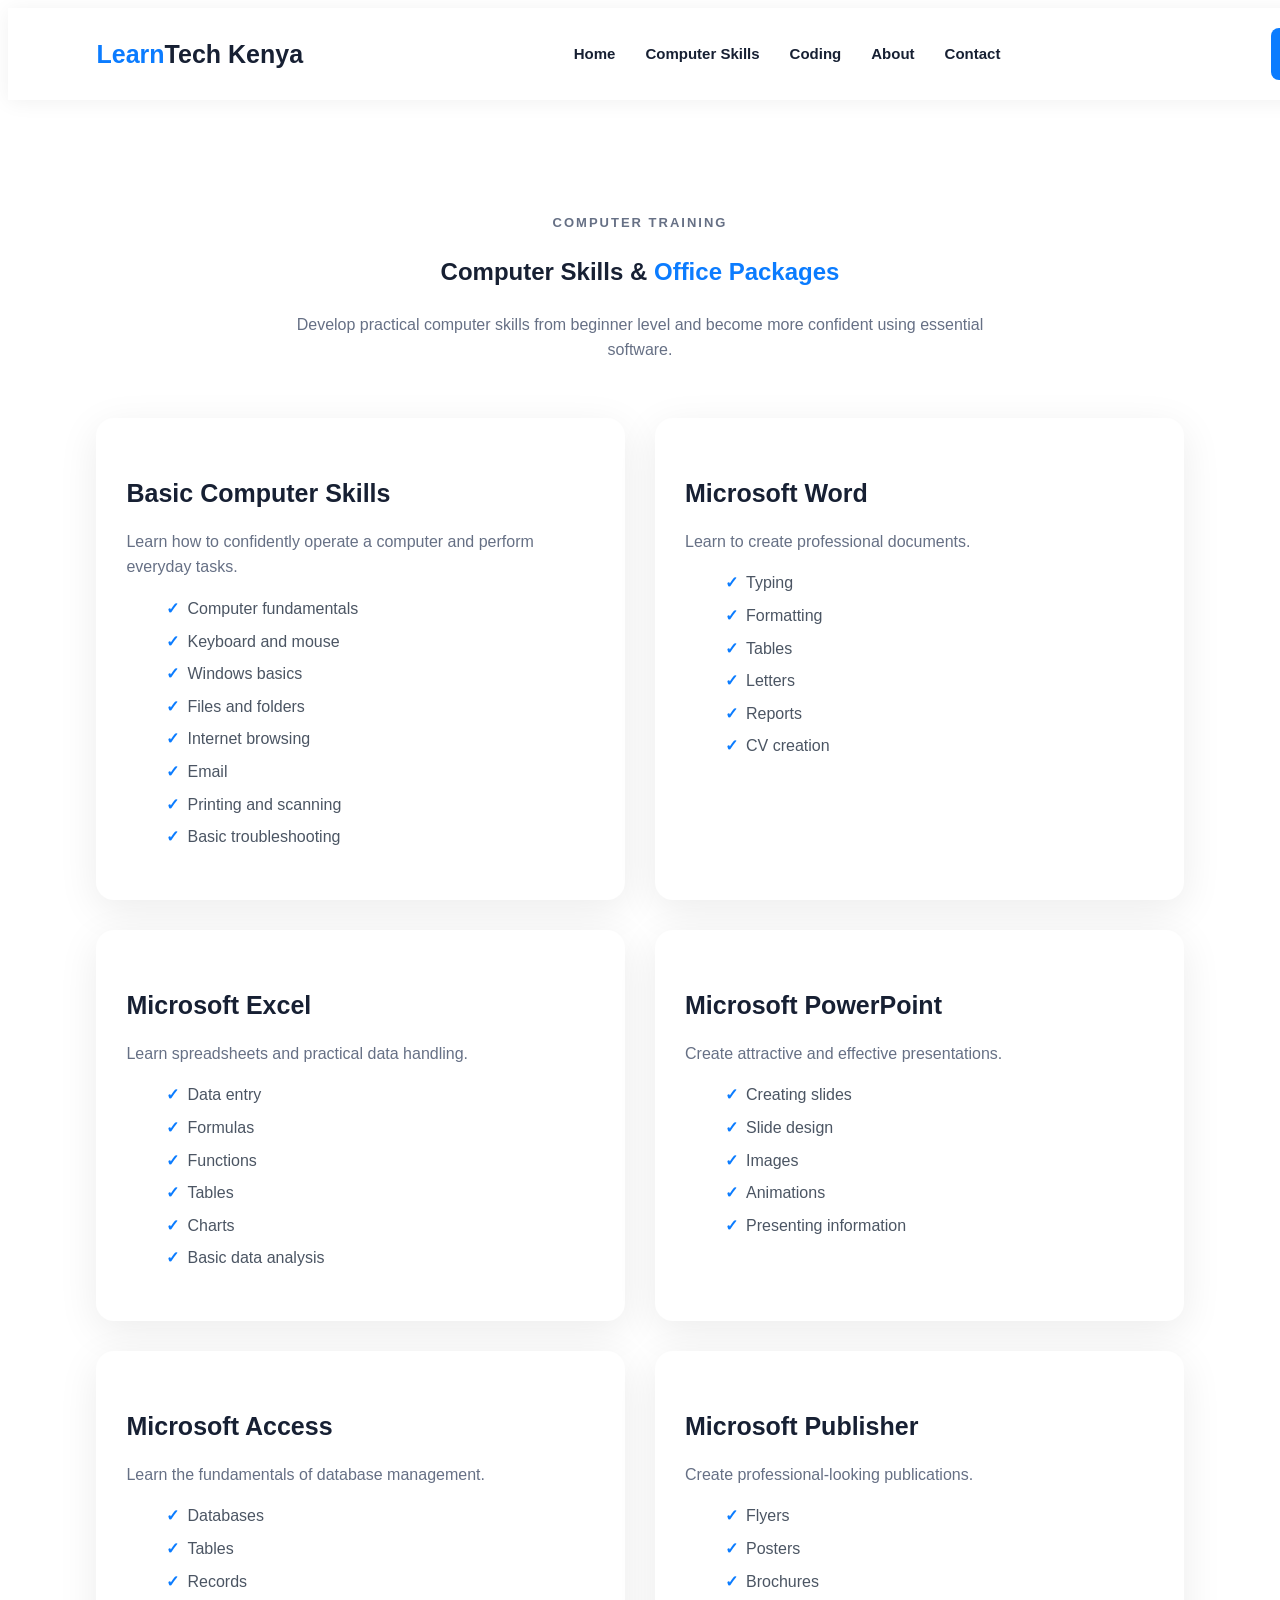
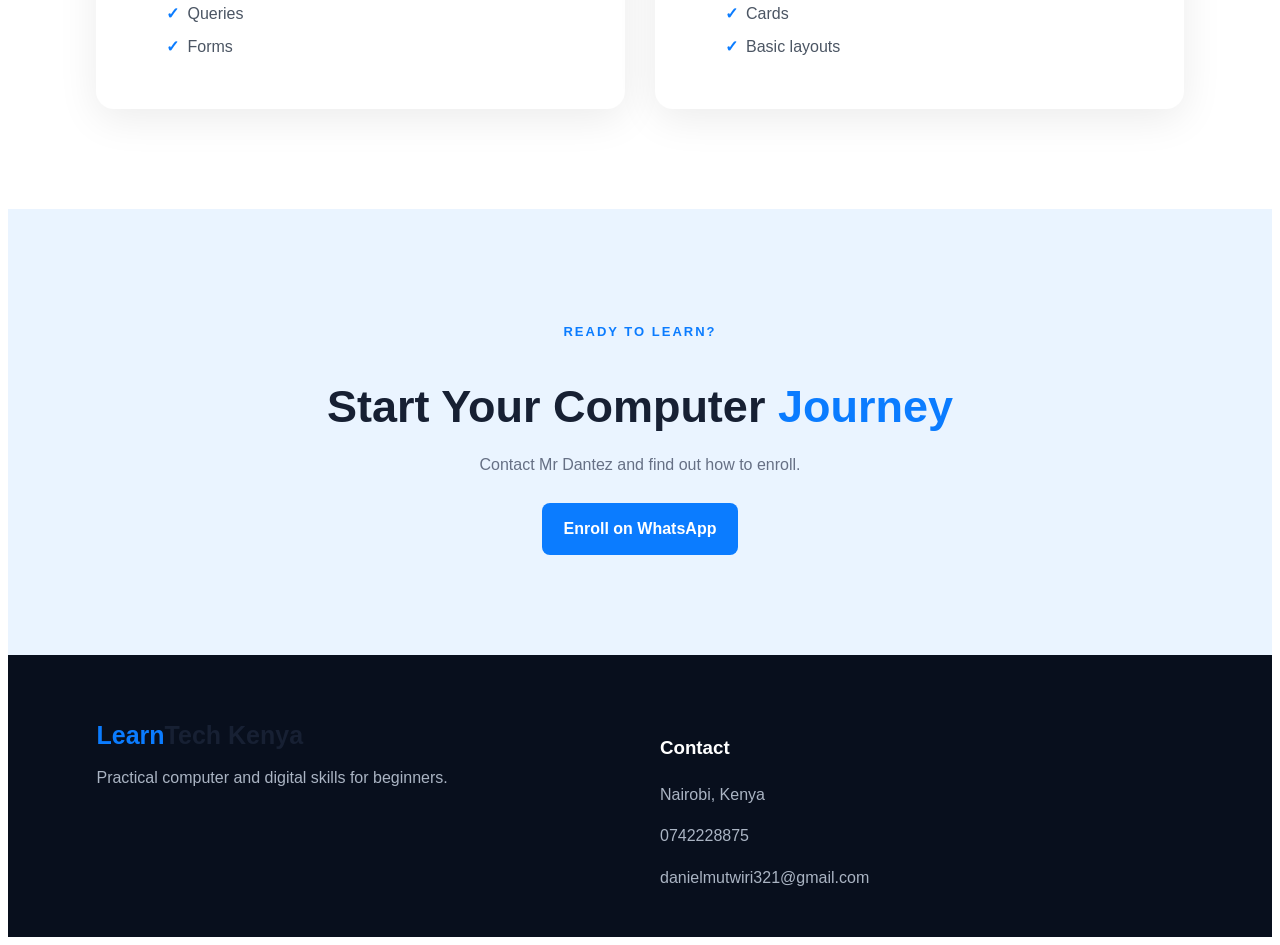
<file: computer - skills.html>
<!DOCTYPE html>
<html lang="en">

<head>

    <meta charset="UTF-8">

    <meta name="viewport"
          content="width=device-width, initial-scale=1.0">

    <title>Computer Skills | LearnTech Kenya</title>

    <link rel="stylesheet" href="css/style.css">

</head>

<body>

<header class="navbar">

    <a href="index.html" class="logo">
        <span>Learn</span>Tech Kenya
    </a>

    <nav>
        <a href="index.html">Home</a>
        <a href="computer-skills.html">Computer Skills</a>
        <a href="coding.html">Coding</a>
        <a href="about.html">About</a>
        <a href="contact.html">Contact</a>
    </nav>

    <a href="contact.html" class="nav-button">
        Enroll
    </a>

</header>


<section class="courses">

    <div class="section-heading">

        <p class="small-title">
            COMPUTER TRAINING
        </p>

        <h1>
            Computer Skills &
            <span>Office Packages</span>
        </h1>

        <p>
            Develop practical computer skills from beginner level
            and become more confident using essential software.
        </p>

    </div>


    <div class="course-grid">


        <!-- BASIC COMPUTER SKILLS -->

        <article class="course-card">

            <div class="course-content">

                <h3>
                    Basic Computer Skills
                </h3>

                <p>
                    Learn how to confidently operate a computer
                    and perform everyday tasks.
                </p>

                <ul>
                    <li>Computer fundamentals</li>
                    <li>Keyboard and mouse</li>
                    <li>Windows basics</li>
                    <li>Files and folders</li>
                    <li>Internet browsing</li>
                    <li>Email</li>
                    <li>Printing and scanning</li>
                    <li>Basic troubleshooting</li>
                </ul>

            </div>

        </article>


        <!-- WORD -->

        <article class="course-card">

            <div class="course-content">

                <h3>
                    Microsoft Word
                </h3>

                <p>
                    Learn to create professional documents.
                </p>

                <ul>
                    <li>Typing</li>
                    <li>Formatting</li>
                    <li>Tables</li>
                    <li>Letters</li>
                    <li>Reports</li>
                    <li>CV creation</li>
                </ul>

            </div>

        </article>


        <!-- EXCEL -->

        <article class="course-card">

            <div class="course-content">

                <h3>
                    Microsoft Excel
                </h3>

                <p>
                    Learn spreadsheets and practical data handling.
                </p>

                <ul>
                    <li>Data entry</li>
                    <li>Formulas</li>
                    <li>Functions</li>
                    <li>Tables</li>
                    <li>Charts</li>
                    <li>Basic data analysis</li>
                </ul>

            </div>

        </article>


        <!-- POWERPOINT -->

        <article class="course-card">

            <div class="course-content">

                <h3>
                    Microsoft PowerPoint
                </h3>

                <p>
                    Create attractive and effective presentations.
                </p>

                <ul>
                    <li>Creating slides</li>
                    <li>Slide design</li>
                    <li>Images</li>
                    <li>Animations</li>
                    <li>Presenting information</li>
                </ul>

            </div>

        </article>


        <!-- ACCESS -->

        <article class="course-card">

            <div class="course-content">

                <h3>
                    Microsoft Access
                </h3>

                <p>
                    Learn the fundamentals of database management.
                </p>

                <ul>
                    <li>Databases</li>
                    <li>Tables</li>
                    <li>Records</li>
                    <li>Queries</li>
                    <li>Forms</li>
                </ul>

            </div>

        </article>


        <!-- PUBLISHER -->

        <article class="course-card">

            <div class="course-content">

                <h3>
                    Microsoft Publisher
                </h3>

                <p>
                    Create professional-looking publications.
                </p>

                <ul>
                    <li>Flyers</li>
                    <li>Posters</li>
                    <li>Brochures</li>
                    <li>Cards</li>
                    <li>Basic layouts</li>
                </ul>

            </div>

        </article>

    </div>

</section>


<!-- ENROLLMENT -->

<section class="cta">

    <p class="small-title">
        READY TO LEARN?
    </p>

    <h2>
        Start Your Computer
        <span>Journey</span>
    </h2>

    <p>
        Contact Mr Dantez and find out how to enroll.
    </p>

    <a
        href="https://wa.me/254742228875?text=Hello%20Mr%20Dantez,%20I%20am%20interested%20in%20the%20computer%20skills%20courses."
        class="primary-button"
        target="_blank">

        Enroll on WhatsApp

    </a>

</section>


<!-- FOOTER -->

<footer>

    <div class="footer-brand">

        <a href="index.html" class="logo">
            <span>Learn</span>Tech Kenya
        </a>

        <p>
            Practical computer and digital skills for beginners.
        </p>

    </div>

    <div class="footer-contact">

        <h3>
            Contact
        </h3>

        <p>
            Nairobi, Kenya
        </p>

        <p>
            0742228875
        </p>

        <p>
            danielmutwiri321@gmail.com
        </p>

    </div>

</footer>

</body>

</html>
</file>
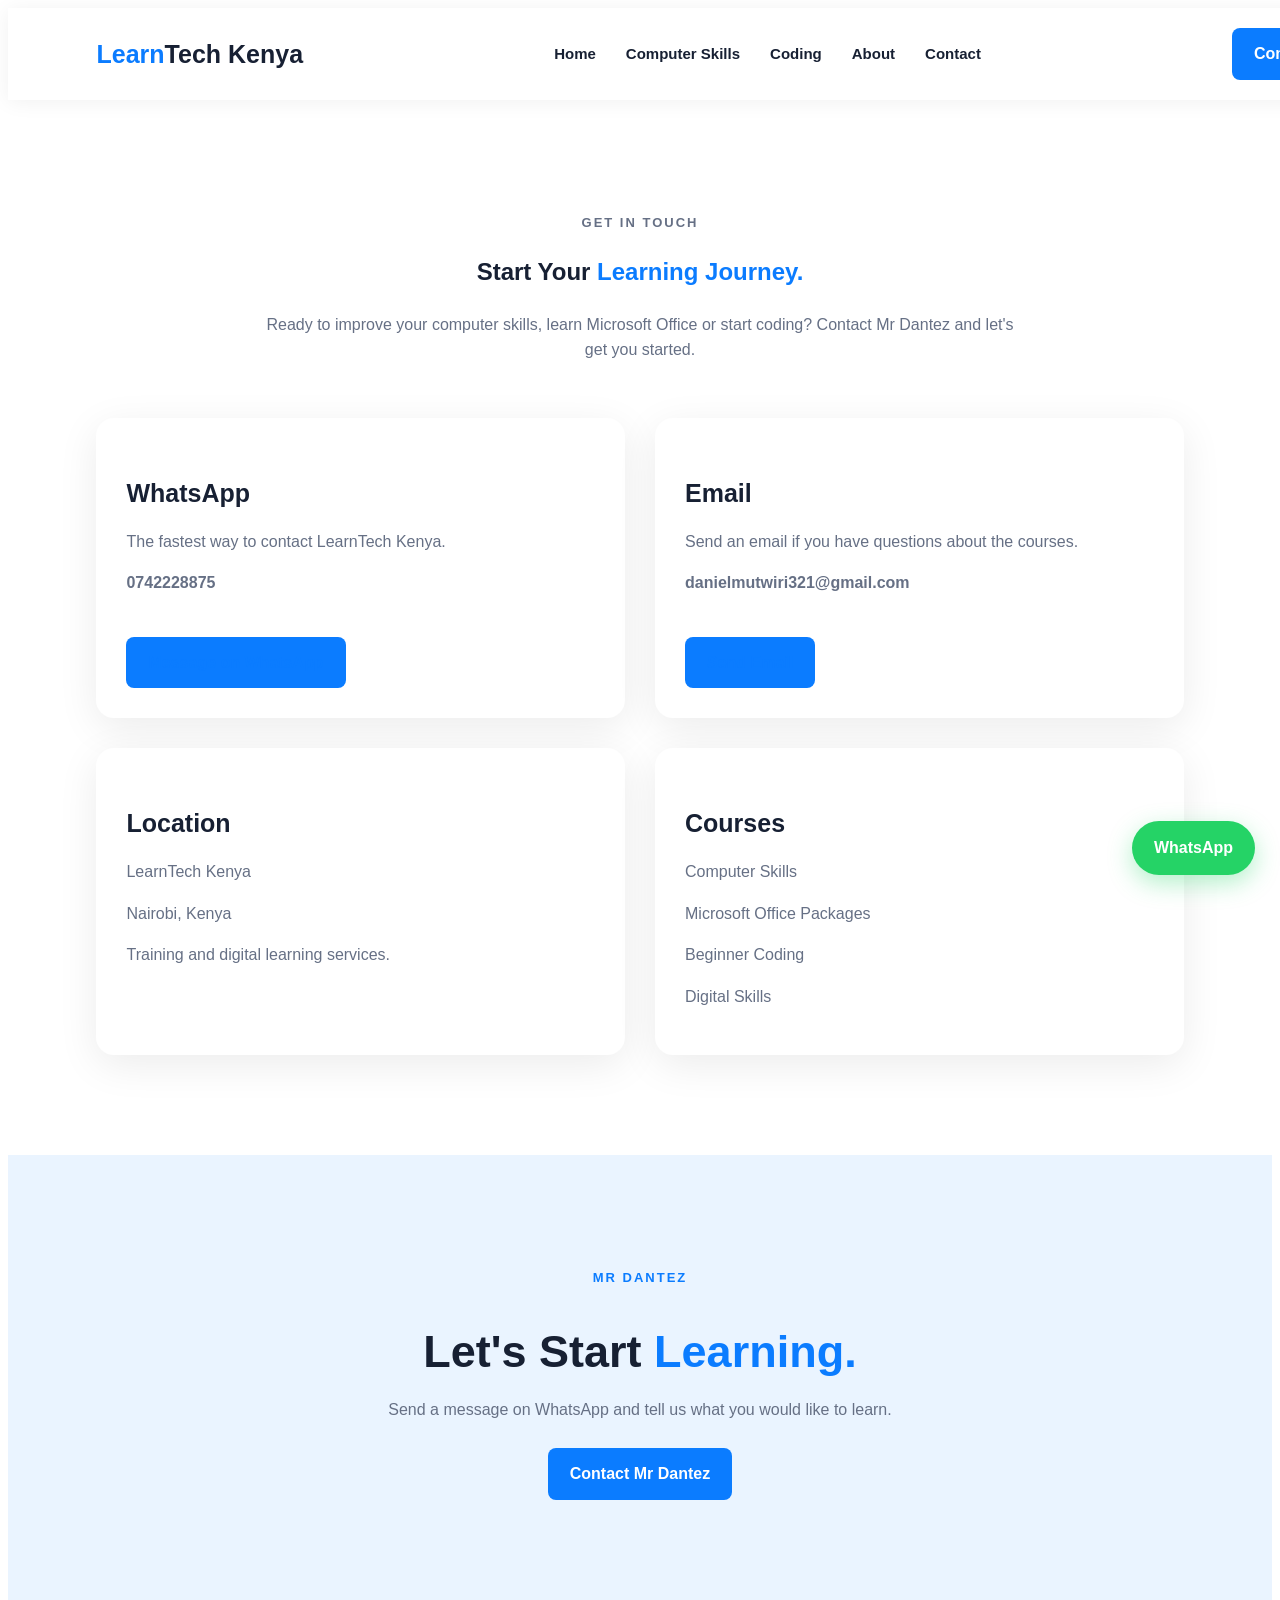
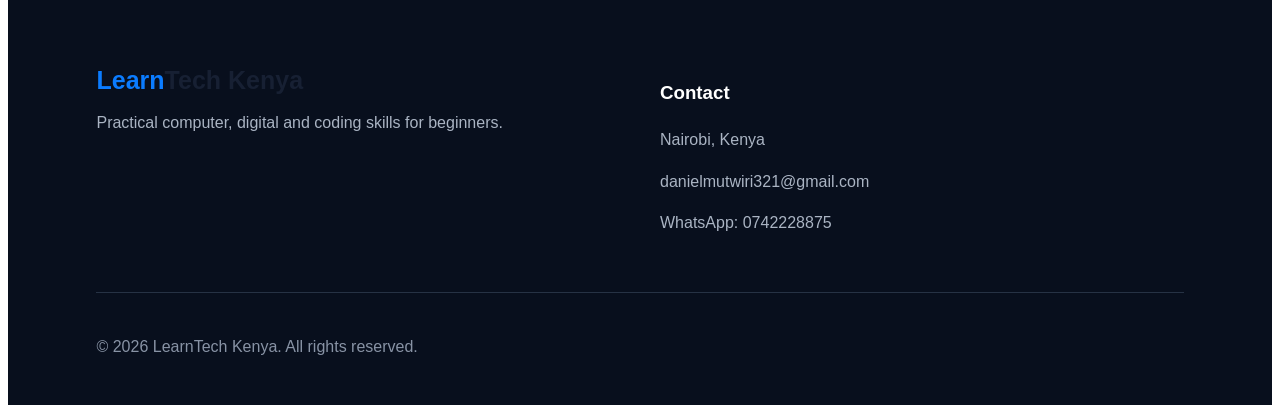
<file: contact.html>
<!DOCTYPE html>
<html lang="en">

<head>

    <meta charset="UTF-8">

    <meta name="viewport"
          content="width=device-width, initial-scale=1.0">

    <title>Contact LearnTech Kenya | Mr Dantez</title>

    <link rel="stylesheet" href="css/style.css">

</head>

<body>


<!-- NAVIGATION -->

<header class="navbar">

    <a href="index.html" class="logo">
        <span>Learn</span>Tech Kenya
    </a>


    <nav>

        <a href="index.html">
            Home
        </a>

        <a href="computer-skills.html">
            Computer Skills
        </a>

        <a href="coding.html">
            Coding
        </a>

        <a href="about.html">
            About
        </a>

        <a href="contact.html">
            Contact
        </a>

    </nav>


    <a href="#contact"
       class="nav-button">

        Contact Us

    </a>

</header>



<!-- CONTACT INTRO -->

<section class="courses">

    <div class="section-heading">

        <p class="small-title">
            GET IN TOUCH
        </p>


        <h1>

            Start Your
            <span>Learning Journey.</span>

        </h1>


        <p>

            Ready to improve your computer skills,
            learn Microsoft Office or start coding?

            Contact Mr Dantez and let's get you started.

        </p>

    </div>



    <!-- CONTACT CARDS -->

    <div class="course-grid">


        <!-- WHATSAPP -->

        <article class="course-card">

            <div class="course-content">

                <h3>
                    WhatsApp
                </h3>


                <p>

                    The fastest way to contact
                    LearnTech Kenya.

                </p>


                <p>

                    <strong>
                        0742228875
                    </strong>

                </p>


                <br>


                <a
                    href="https://wa.me/254742228875?text=Hello%20Mr%20Dantez,%20I%20am%20interested%20in%20LearnTech%20Kenya%20courses."

                    class="primary-button"

                    target="_blank">

                    Message on WhatsApp

                </a>

            </div>

        </article>



        <!-- EMAIL -->

        <article class="course-card">

            <div class="course-content">

                <h3>
                    Email
                </h3>


                <p>

                    Send an email if you have
                    questions about the courses.

                </p>


                <p>

                    <strong>
                        danielmutwiri321@gmail.com
                    </strong>

                </p>


                <br>


                <a
                    href="mailto:danielmutwiri321@gmail.com"

                    class="primary-button">

                    Send Email

                </a>

            </div>

        </article>



        <!-- LOCATION -->

        <article class="course-card">

            <div class="course-content">

                <h3>
                    Location
                </h3>


                <p>

                    LearnTech Kenya

                </p>


                <p>

                    Nairobi, Kenya

                </p>


                <p>

                    Training and digital
                    learning services.

                </p>

            </div>

        </article>



        <!-- COURSES -->

        <article class="course-card">

            <div class="course-content">

                <h3>
                    Courses
                </h3>


                <p>

                    Computer Skills

                </p>


                <p>

                    Microsoft Office Packages

                </p>


                <p>

                    Beginner Coding

                </p>


                <p>

                    Digital Skills

                </p>

            </div>

        </article>

    </div>

</section>



<!-- CONTACT CTA -->

<section class="cta"
         id="contact">


    <p class="small-title">

        MR DANTEZ

    </p>


    <h2>

        Let's Start
        <span>Learning.</span>

    </h2>


    <p>

        Send a message on WhatsApp
        and tell us what you would like
        to learn.

    </p>


    <a
        href="https://wa.me/254742228875?text=Hello%20Mr%20Dantez.%20My%20name%20is%20____.%20I%20am%20interested%20in%20learning%20____."

        class="primary-button"

        target="_blank">

        Contact Mr Dantez

    </a>


</section>



<!-- FOOTER -->

<footer>


    <div class="footer-brand">

        <a href="index.html"
           class="logo">

            <span>Learn</span>Tech Kenya

        </a>


        <p>

            Practical computer,
            digital and coding skills
            for beginners.

        </p>

    </div>



    <div class="footer-contact">

        <h3>

            Contact

        </h3>


        <p>

            Nairobi, Kenya

        </p>


        <p>

            <a href="mailto:danielmutwiri321@gmail.com">

                danielmutwiri321@gmail.com

            </a>

        </p>


        <p>

            <a
                href="https://wa.me/254742228875"
                target="_blank">

                WhatsApp: 0742228875

            </a>

        </p>

    </div>



    <div class="copyright">

        <p>

            © 2026 LearnTech Kenya.
            All rights reserved.

        </p>

    </div>


</footer>



<!-- FLOATING WHATSAPP -->

<a
    href="https://wa.me/254742228875?text=Hello%20Mr%20Dantez,%20I%20would%20like%20to%20learn%20more%20about%20LearnTech%20Kenya."

    class="whatsapp-button"

    target="_blank">

    WhatsApp

</a>


</body>

</html>
</file>
<file: css/style.css>
```css
* {
    margin: 0;
    padding: 0;
    box-sizing: border-box;
}

html {
    scroll-behavior: smooth;
}

body {
    font-family: Arial, Helvetica, sans-serif;
    color: #172033;
    background: #ffffff;
    line-height: 1.6;
}

a {
    text-decoration: none;
    color: inherit;
}

img {
    width: 100%;
    display: block;
}


/* NAVIGATION */

.navbar {
    width: 100%;
    padding: 20px 7%;
    display: flex;
    align-items: center;
    justify-content: space-between;
    background: white;
    position: sticky;
    top: 0;
    z-index: 1000;
    box-shadow: 0 2px 20px rgba(0, 0, 0, 0.06);
}

.logo {
    font-size: 25px;
    font-weight: 800;
    color: #172033;
}

.logo span {
    color: #0b7cff;
}

nav {
    display: flex;
    gap: 30px;
}

nav a {
    font-size: 15px;
    font-weight: 600;
    transition: 0.3s;
}

nav a:hover {
    color: #0b7cff;
}

.nav-button,
.primary-button {
    background: #0b7cff;
    color: white;
    padding: 13px 22px;
    border-radius: 8px;
    font-weight: 700;
    display: inline-block;
    transition: 0.3s;
}

.nav-button:hover,
.primary-button:hover {
    transform: translateY(-2px);
    background: #0666d6;
}

.menu-button {
    display: none;
    border: none;
    background: none;
    font-size: 28px;
    cursor: pointer;
}


/* HERO */

.hero {
    min-height: 680px;
    padding: 80px 7%;
    display: grid;
    grid-template-columns: 1fr 1fr;
    align-items: center;
    gap: 60px;
    background: linear-gradient(135deg, #f4f9ff, #ffffff);
}

.small-title {
    color: #0b7cff;
    font-weight: 800;
    font-size: 13px;
    letter-spacing: 2px;
    margin-bottom: 15px;
}

.hero h1 {
    font-size: clamp(45px, 6vw, 76px);
    line-height: 1.05;
    margin-bottom: 25px;
}

.hero h1 span,
.section-heading span,
.why-content span,
.instructor span,
.cta span {
    color: #0b7cff;
}

.hero-text {
    font-size: 18px;
    color: #596579;
    max-width: 600px;
    margin-bottom: 30px;
}

.hero-buttons {
    display: flex;
    gap: 15px;
    flex-wrap: wrap;
}

.secondary-button {
    border: 2px solid #0b7cff;
    color: #0b7cff;
    padding: 11px 20px;
    border-radius: 8px;
    font-weight: 700;
    transition: 0.3s;
}

.secondary-button:hover {
    background: #0b7cff;
    color: white;
}

.hero-info {
    display: flex;
    gap: 20px;
    margin-top: 30px;
    flex-wrap: wrap;
    color: #596579;
    font-size: 14px;
}

.hero-image {
    position: relative;
}

.hero-image img {
    height: 510px;
    object-fit: cover;
    border-radius: 25px;
    box-shadow: 0 25px 60px rgba(0, 0, 0, 0.15);
}

.floating-card {
    position: absolute;
    bottom: 25px;
    left: -25px;
    background: white;
    padding: 20px 25px;
    border-radius: 12px;
    box-shadow: 0 15px 40px rgba(0, 0, 0, 0.15);
}

.floating-card strong,
.floating-card small {
    display: block;
}

.floating-card strong {
    color: #0b7cff;
}

.floating-card small {
    color: #596579;
}


/* COURSES */

.courses {
    padding: 100px 7%;
}

.section-heading {
    text-align: center;
    max-width: 750px;
    margin: 0 auto 55px;
}

.section-heading h2,
.why-content h2,
.instructor h2,
.cta h2 {
    font-size: 45px;
    line-height: 1.15;
    margin-bottom: 20px;
}

.section-heading p {
    color: #667085;
}

.course-grid {
    display: grid;
    grid-template-columns: repeat(2, 1fr);
    gap: 30px;
}

.course-card {
    background: white;
    border-radius: 18px;
    overflow: hidden;
    box-shadow: 0 10px 40px rgba(0, 0, 0, 0.08);
    transition: 0.35s;
}

.course-card:hover {
    transform: translateY(-8px);
    box-shadow: 0 20px 50px rgba(0, 0, 0, 0.13);
}

.course-image {
    height: 270px;
    position: relative;
    overflow: hidden;
}

.course-image img {
    height: 100%;
    object-fit: cover;
    transition: 0.5s;
}

.course-card:hover .course-image img {
    transform: scale(1.05);
}

.course-image span {
    position: absolute;
    top: 18px;
    left: 18px;
    background: #0b7cff;
    color: white;
    padding: 7px 12px;
    border-radius: 6px;
    font-weight: 800;
}

.course-content {
    padding: 30px;
}

.course-content h3 {
    font-size: 25px;
    margin-bottom: 12px;
}

.course-content p {
    color: #667085;
    margin-bottom: 15px;
}

.course-content ul {
    list-style: none;
    margin-bottom: 20px;
}

.course-content li {
    margin-bottom: 7px;
    color: #4b5563;
}

.course-content li::before {
    content: "✓";
    color: #0b7cff;
    font-weight: bold;
    margin-right: 8px;
}

.course-content a {
    color: #0b7cff;
    font-weight: 800;
}


/* WHY US */

.why-us {
    padding: 100px 7%;
    background: #f5f9ff;
    display: grid;
    grid-template-columns: 1fr 1fr;
    gap: 70px;
    align-items: center;
}

.why-image img {
    height: 500px;
    object-fit: cover;
    border-radius: 22px;
}

.why-content > p:not(.small-title) {
    color: #667085;
    margin-bottom: 25px;
}

.features {
    display: grid;
    grid-template-columns: 1fr 1fr;
    gap: 15px;
    margin-bottom: 30px;
}

.features div {
    background: white;
    padding: 15px;
    border-radius: 8px;
}

.features strong {
    color: #0b7cff;
    margin-right: 8px;
}


/* INSTRUCTOR */

.instructor {
    padding: 110px 15%;
    text-align: center;
    background: #101828;
    color: white;
}

.instructor-content {
    max-width: 850px;
    margin: auto;
}

.instructor p:not(.small-title) {
    color: #cbd5e1;
    margin-bottom: 20px;
    font-size: 17px;
}

.instructor h2 {
    color: white;
}


/* CTA */

.cta {
    padding: 100px 7%;
    text-align: center;
    background: #eaf4ff;
}

.cta p:not(.small-title) {
    color: #667085;
    margin-bottom: 25px;
}


/* FOOTER */

footer {
    background: #080f1d;
    color: white;
    padding: 60px 7% 30px;
    display: grid;
    grid-template-columns: 1fr 1fr;
    gap: 40px;
}

.footer-brand p,
.footer-contact p {
    color: #aab4c3;
    margin-top: 10px;
}

.footer-contact a:hover {
    color: #0b7cff;
}

.copyright {
    grid-column: 1 / -1;
    border-top: 1px solid #263244;
    padding-top: 25px;
    color: #8893a5;
}


/* WHATSAPP */

.whatsapp-button {
    position: fixed;
    right: 25px;
    bottom: 25px;
    background: #25d366;
    color: white;
    padding: 14px 22px;
    border-radius: 50px;
    font-weight: 800;
    box-shadow: 0 8px 25px rgba(37, 211, 102, 0.35);
    z-index: 999;
}

.whatsapp-button:hover {
    transform: translateY(-3px);
}


/* MOBILE */

@media (max-width: 900px) {

    .navbar {
        padding: 18px 5%;
    }

    nav {
        display: none;
        position: absolute;
        top: 75px;
        left: 0;
        width: 100%;
        background: white;
        flex-direction: column;
        padding: 25px;
        box-shadow: 0 10px 25px rgba(0, 0, 0, 0.08);
    }

    nav.active {
        display: flex;
    }

    .nav-button {
        display: none;
    }

    .menu-button {
        display: block;
    }

    .hero {
        grid-template-columns: 1fr;
        padding: 60px 5%;
    }

    .hero-image img {
        height: 400px;
    }

    .course-grid {
        grid-template-columns: 1fr;
    }

    .why-us {
        grid-template-columns: 1fr;
        padding: 70px 5%;
    }

    footer {
        grid-template-columns: 1fr;
        padding: 50px 5%;
    }

    .copyright {
        grid-column: auto;
    }
}


@media (max-width: 600px) {

    .hero h1 {
        font-size: 45px;
    }

    .section-heading h2,
    .why-content h2,
    .instructor h2,
    .cta h2 {
        font-size: 36px;
    }

    .hero-image img,
    .why-image img {
        height: 320px;
    }

    .features {
        grid-template-columns: 1fr;
    }

    .whatsapp-button {
        right: 15px;
        bottom: 15px;
    }
}
```
</file>
